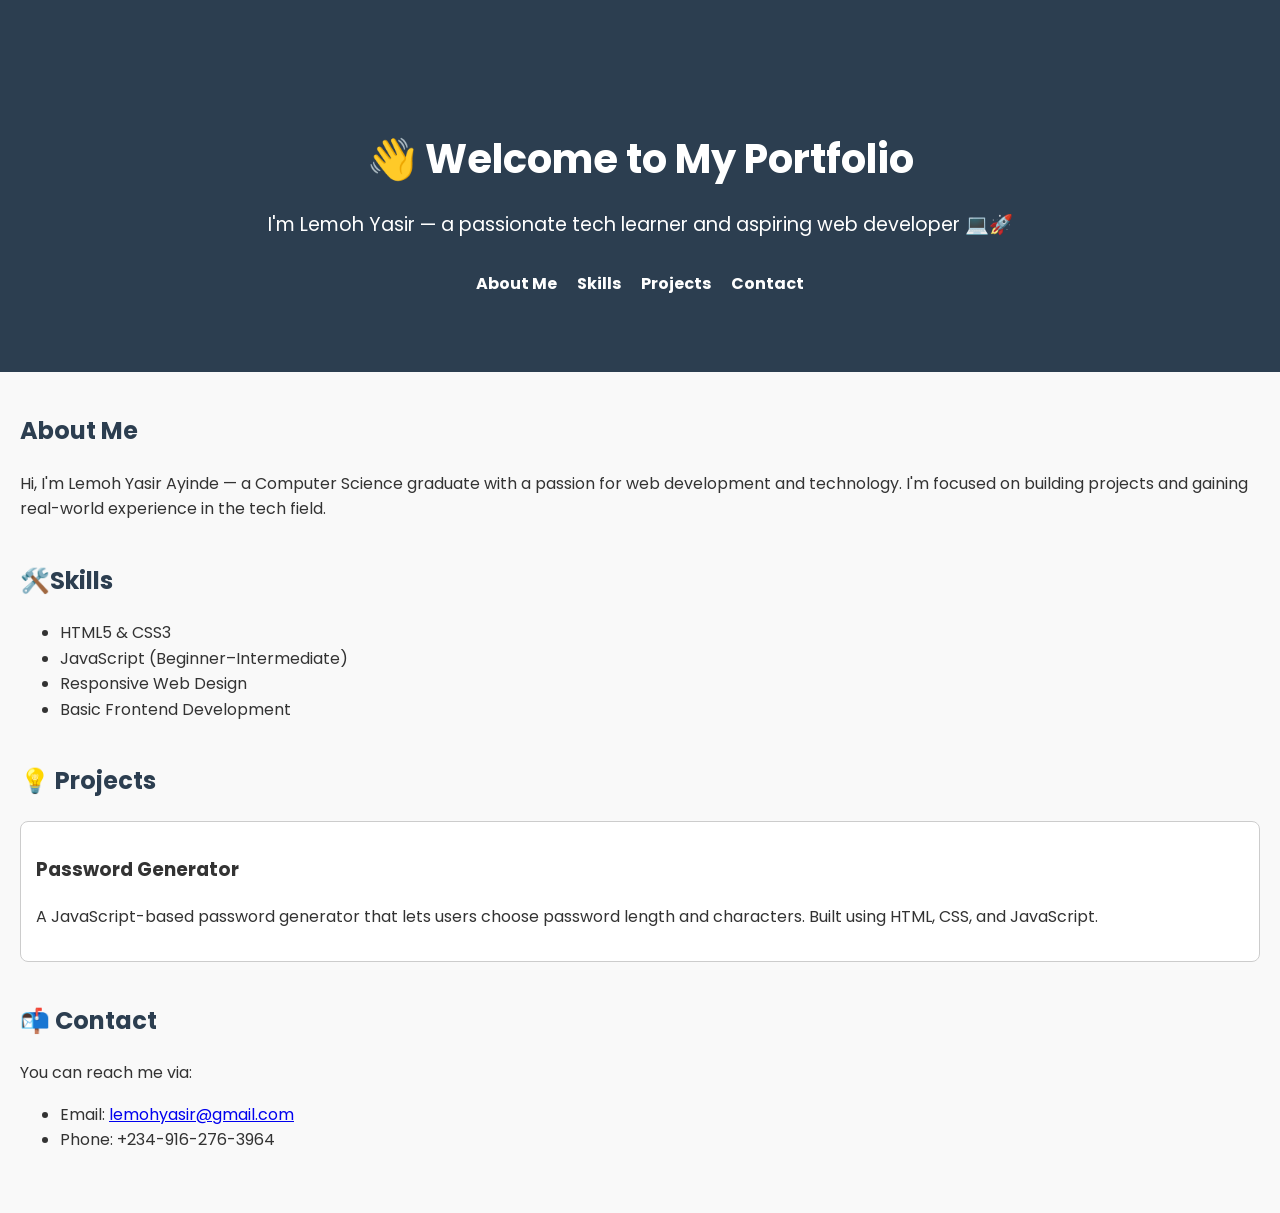
<file: index.html>
<!DOCTYPE html>
<html lang="en">
<head>
  <meta charset="UTF-8">
  <meta name="viewport" content="width=device-width, initial-scale=1.0">
  <title>Yasir's Portfolio</title>
  <link href="https://fonts.googleapis.com/css2?family=Poppins&display=swap" rel="stylesheet">
  <link rel="stylesheet" href="style.css">
</head>
<body>

  <header id="hero">
  <h1>👋 Welcome to My Portfolio</h1>
  <p>I'm Lemoh Yasir — a passionate tech learner and aspiring web developer 💻🚀</p>
  <nav>
    <ul>
      <li><a href="#about">About Me</a></li>
      <li><a href="#skills">Skills</a></li>
      <li><a href="#projects">Projects</a></li>
      <li><a href="#contact">Contact</a></li>
    </ul>
  </nav>
</header>

  <main>
    <section id="about" class="fade-in">
    <h2>About Me</h2>
    <p>Hi, I'm Lemoh Yasir Ayinde — a Computer Science graduate with a passion for web development and technology. I'm focused on building projects and gaining real-world experience in the tech field.</p>
  </section>

  <section id="skills" class="fade-in">
    <h2>🛠️Skills</h2>
    <ul>
      <li>HTML5 & CSS3</li>
      <li>JavaScript (Beginner–Intermediate)</li>
      <li>Responsive Web Design</li>
      <li>Basic Frontend Development</li>
    </ul>
  </section>
  <section id="projects" class="fade-in">
  <h2>💡 Projects</h2>
  <div class="project">
    
    <h3>Password Generator</h3>
    <p>A JavaScript-based password generator that lets users choose password length and characters. Built using HTML, CSS, and JavaScript.</p>
  </div>
</section>
<section id="contact" class="fade-in">
  <h2>📬 Contact</h2>
  <p>You can reach me via:</p>
  <ul>
    <li>Email: <a href="mailto:lemohyasir@gmail.com">lemohyasir@gmail.com</a></li>
    <li>Phone: +234-916-276-3964</li>
  </ul>
</section>

</main>
<a href="#hero" id="backToTop">⬆️ Back to Top</a>

<script>
  window.addEventListener("scroll", function () {
    const backToTop = document.getElementById("backToTop");
    if (window.scrollY > 100) {
      backToTop.style.display = "inline-block";
    } else {
      backToTop.style.display = "none";
    }
  });
</script>

</body>
</html>
</file>
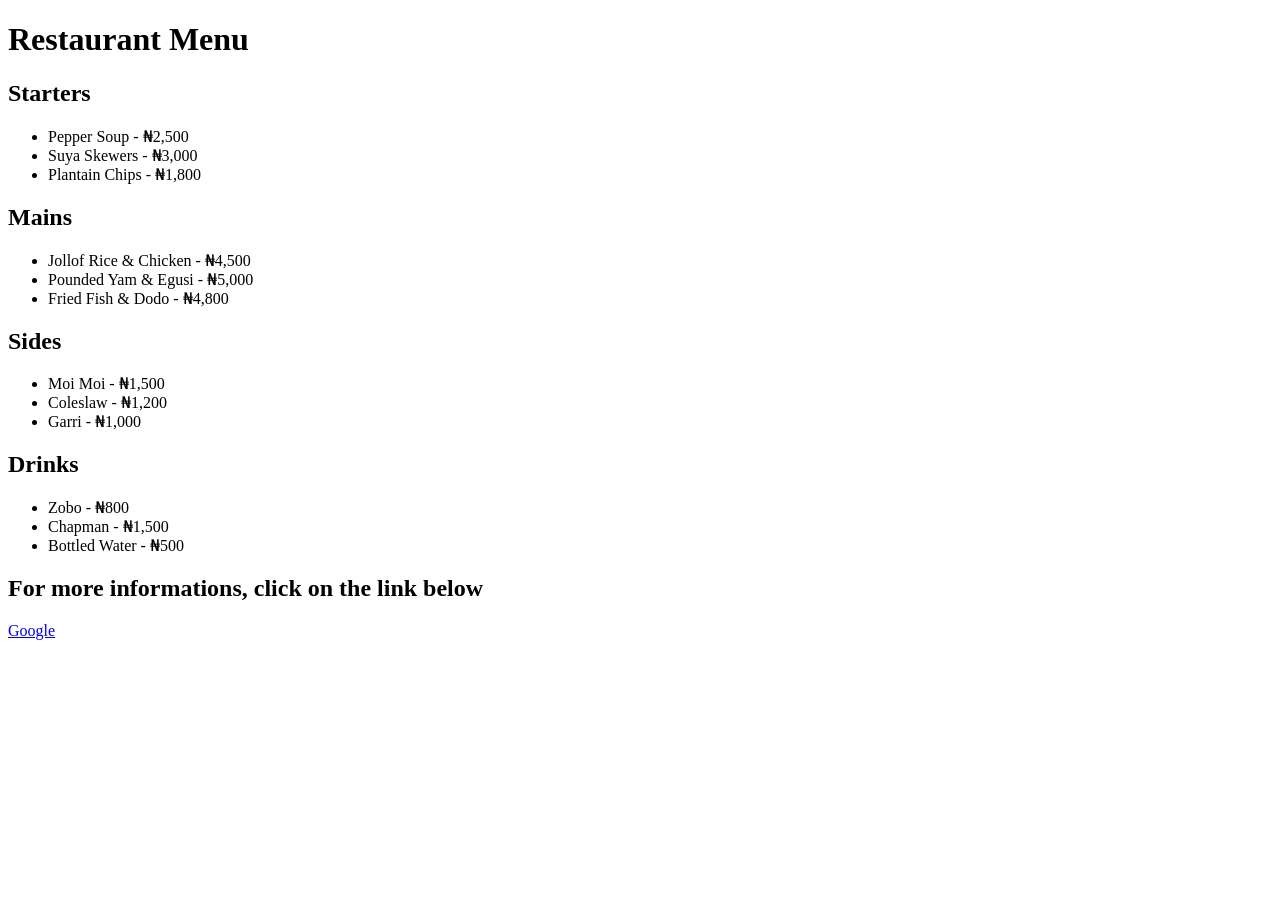
<file: yasir-portfolio/HTML/assign.html>
<!DOCTYPE html>
<html>
  <head>
    <title>Restaurant Menu</title>
  </head>
  <body>
    <h1>Restaurant Menu</h1>

    <h2>Starters</h2>
    <ul>
      <li>Pepper Soup - ₦2,500</li>
      <li>Suya Skewers - ₦3,000</li>
      <li>Plantain Chips - ₦1,800</li>
    </ul>

    <h2>Mains</h2>
    <ul>
      <li>Jollof Rice & Chicken - ₦4,500</li>
      <li>Pounded Yam & Egusi - ₦5,000</li>
      <li>Fried Fish & Dodo - ₦4,800</li>
    </ul>

    <h2>Sides</h2>
    <ul>
      <li>Moi Moi - ₦1,500</li>
      <li>Coleslaw - ₦1,200</li>
      <li>Garri - ₦1,000</li>
    </ul>

    <h2>Drinks</h2>
    <ul>
      <li>Zobo - ₦800</li>
      <li>Chapman - ₦1,500</li>
      <li>Bottled Water - ₦500</li>
    </ul>
    <h2>For more informations, click on the link below</h2>
    <a href="https://www.google.com/">Google</a>
  

 </body>
</html>
</file>
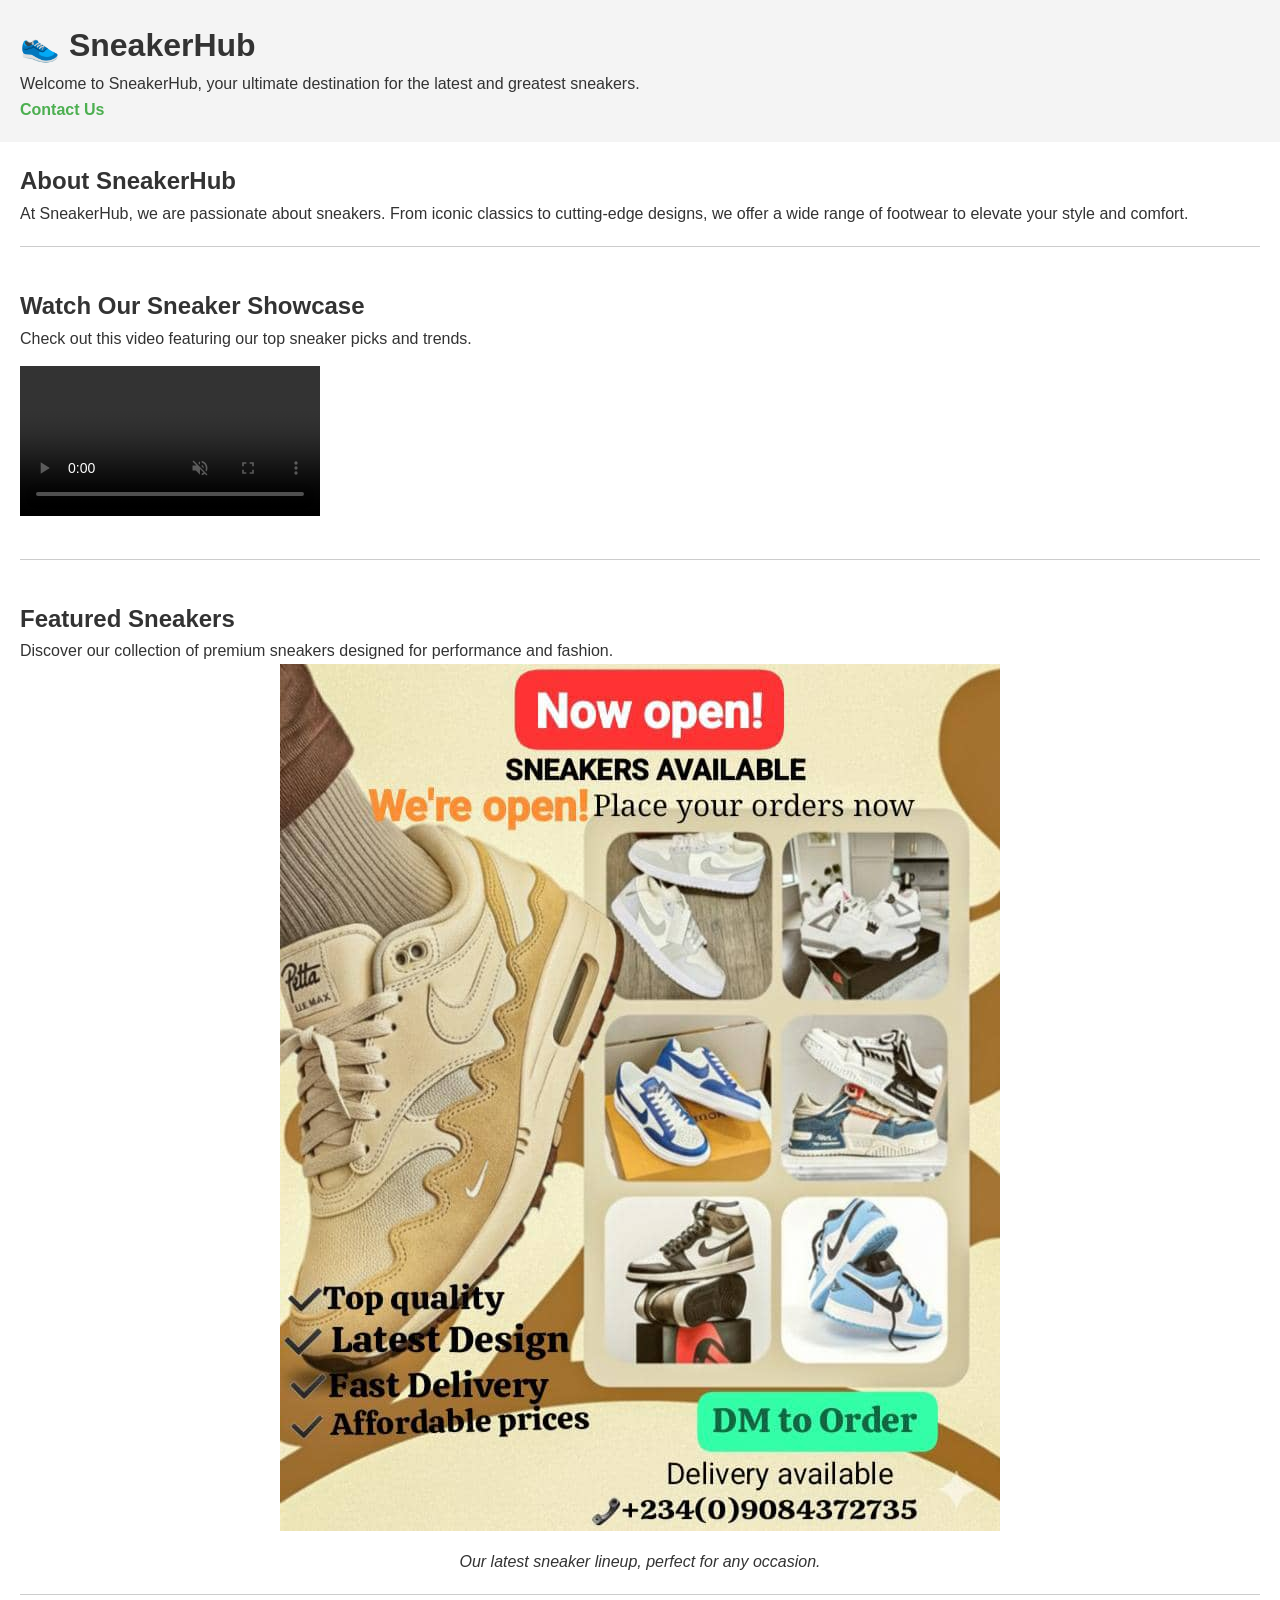
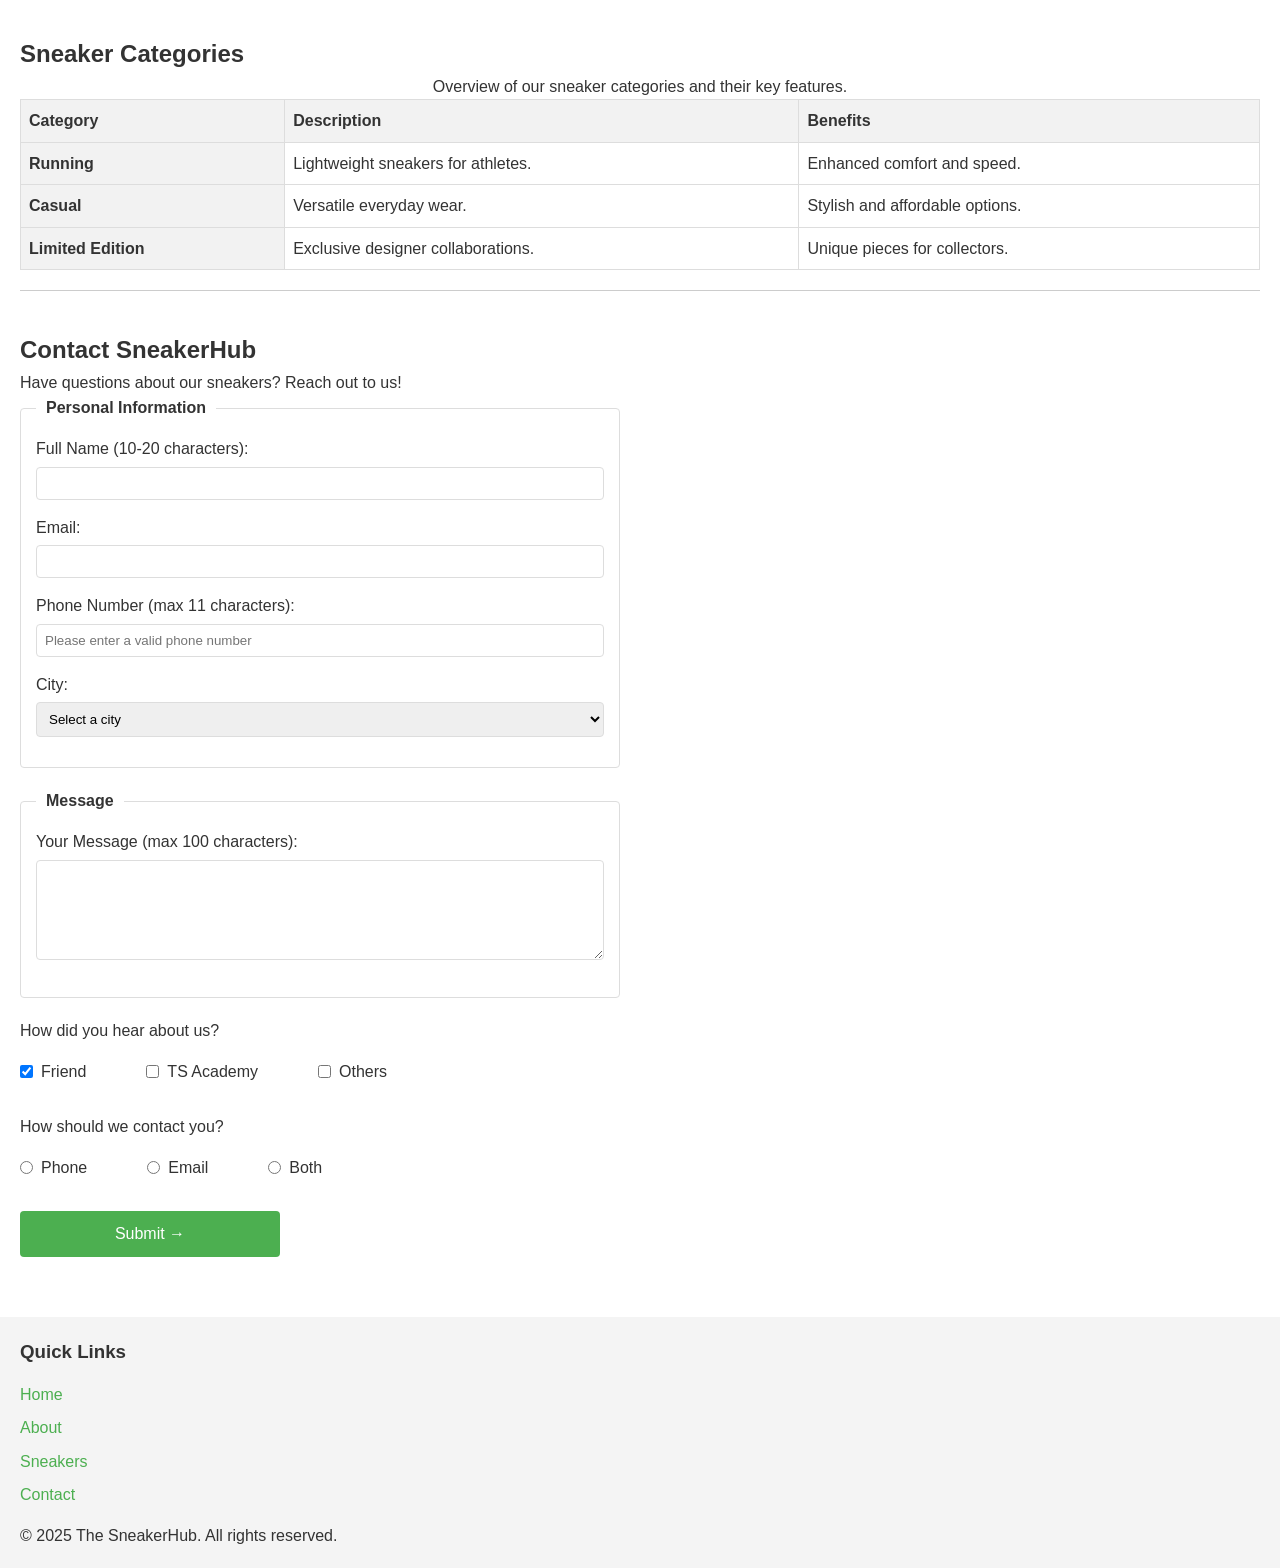
<file: yasir-portfolio/HTML/htmlmilestone.html>
<!DOCTYPE html>
<html lang="en">
<head>
    <meta charset="UTF-8">
    <meta name="viewport" content="width=device-width, initial-scale=1.0">
    <title>HTML Milestone Project Part 1 - Sneakers Theme</title>
    <style>
        /* Global Styles */
        * {
            margin: 0;
            padding: 0;
            box-sizing: border-box;
        }

        body {
            font-family: Arial, sans-serif;
            line-height: 1.6;
            color: #333;
        }

        /* Layout Sections */
        header, main, footer {
            padding: 20px;
        }

        header {
            background-color: #f4f4f4;
        }

        main {
            background-color: #fff;
        }

        footer {
            background-color: #f4f4f4;
        }

        section {
            margin-bottom: 40px;
        }

        hr {
            border: none;
            border-top: 1px solid #ccc;
            margin: 20px 0;
        }

        /* Table Styles */
        table {
            border-collapse: collapse;
            width: 100%;
        }

        th, td {
            border: 1px solid #ddd;
            padding: 8px;
            text-align: left;
        }

        th {
            background-color: #f2f2f2;
        }

        /* Form Styles */
        form {
            max-width: 600px;
        }

        label {
            display: block;
            margin-bottom: 5px;
            cursor: pointer;
        }

        input, select, textarea {
            width: 100%;
            padding: 8px;
            margin-bottom: 15px;
            border: 1px solid #ddd;
            border-radius: 4px;
            font-family: Arial, sans-serif;
        }

        textarea {
            resize: vertical;
            min-height: 100px;
        }

        fieldset {
            border: 1px solid #ddd;
            padding: 15px;
            margin-bottom: 20px;
            border-radius: 4px;
        }

        legend {
            padding: 0 10px;
            font-weight: bold;
        }

        /* Question & Options Styles */
        .question {
            font-size: 16px;
            font-weight: 500;
            margin-bottom: 15px;
        }

        .options {
            display: flex;
            gap: 60px;
            margin-bottom: 30px;
            align-items: center;
        }

        .options label {
            display: flex;
            align-items: center;
            gap: 8px;
            margin-bottom: 0;
        }

        .options input {
            width: auto;
            margin: 0;
        }

        /* Button Styles */
        button {
            width: 260px;
            padding: 14px;
            background-color: #4CAF50;
            color: white;
            border: none;
            border-radius: 4px;
            font-size: 16px;
            font-weight: 500;
            cursor: pointer;
            display: flex;
            justify-content: center;
            align-items: center;
            gap: 10px;
            transition: background-color 0.3s ease;
        }

        button:hover {
            background-color: #45a049;
        }

        /* Figure Styles */
        figure {
            text-align: center;
        }

        figcaption {
            font-style: italic;
            margin-top: 10px;
        }

        /* Video Styles */
        video {
            max-width: 100%;
            height: auto;
            margin: 15px 0;
        }

        /* Footer Links */
        footer ul {
            list-style: none;
            margin: 15px 0;
        }

        footer li {
            margin-bottom: 8px;
        }

        footer a {
            color: #4CAF50;
            text-decoration: none;
        }

        footer a:hover {
            text-decoration: underline;
        }

        header a {
            color: #4CAF50;
            text-decoration: none;
            font-weight: bold;
        }
    </style>
</head>
<body>

    <!-- Header Section -->
    <header class="header-section">
        <h1>👟 SneakerHub</h1>
        <p>Welcome to SneakerHub, your ultimate destination for the latest and greatest sneakers.</p>
        <a href="#contact-form">Contact Us</a>
    </header>

    <!-- Main Content -->
    <main class="main-content">

        <!-- Introduction Section -->
        <section class="intro-section">
            <h2>About SneakerHub</h2>
            <p>At SneakerHub, we are passionate about sneakers. From iconic classics to cutting-edge designs, we offer a wide range of footwear to elevate your style and comfort.</p>
            <hr>
        </section>

        <!-- Video Section -->
        <section class="video-section">
            <h2>Watch Our Sneaker Showcase</h2>
            <p>Check out this video featuring our top sneaker picks and trends.</p>
            <video controls autoplay muted loop>
                <source src="Sneakers.mp4" type="video/mp4">
                Your browser does not support the video tag.
            </video>
            <hr>
        </section>

        <!-- Image Section -->
        <section class="image-section">
            <h2>Featured Sneakers</h2>
            <p>Discover our collection of premium sneakers designed for performance and fashion.</p>
            <figure>
                <img src="The Sneakers hub.jpg" alt="A display of stylish sneakers in various colors" style="max-width: 100%; height: auto;">
                <figcaption>Our latest sneaker lineup, perfect for any occasion.</figcaption>
            </figure>
            <hr>
        </section>

        <!-- Table Section -->
        <section class="table-section">
            <h2>Sneaker Categories</h2>
            <table>
                <caption>Overview of our sneaker categories and their key features.</caption>
                <thead>
                    <tr>
                        <th scope="col">Category</th>
                        <th scope="col">Description</th>
                        <th scope="col">Benefits</th>
                    </tr>
                </thead>
                <tbody>
                    <tr>
                        <th scope="row">Running</th>
                        <td>Lightweight sneakers for athletes.</td>
                        <td>Enhanced comfort and speed.</td>
                    </tr>
                    <tr>
                        <th scope="row">Casual</th>
                        <td>Versatile everyday wear.</td>
                        <td>Stylish and affordable options.</td>
                    </tr>
                    <tr>
                        <th scope="row">Limited Edition</th>
                        <td>Exclusive designer collaborations.</td>
                        <td>Unique pieces for collectors.</td>
                    </tr>
                </tbody>
            </table>
            <hr>
        </section>

        <!-- Contact Form Section -->
        <section id="contact-form" class="form-section">
            <h2>Contact SneakerHub</h2>
            <p>Have questions about our sneakers? Reach out to us!</p>
            
            <form action="#" method="post" target="_blank">
                
                <fieldset>
                    <legend>Personal Information</legend>
                    
                    <label for="name">Full Name (10-20 characters):</label>
                    <input type="text" id="name" name="name" required minlength="10" maxlength="20">

                    <label for="email">Email:</label>
                    <input type="email" id="email" name="email" required>

                    <label for="phone">Phone Number (max 11 characters):</label>
                    <input type="tel" id="phone" name="phone" required maxlength="11" placeholder="Please enter a valid phone number">

                    <label for="city">City:</label>
                    <select id="city" name="city" required>
                        <option value="">Select a city</option>
                        <option value="Ikorodu">Ikorodu</option>
                        <option value="Lagos Island">Lagos Island</option>
                        <option value="Ikeja">Ikeja</option>
                        <option value="Epe">Epe</option>
                        <option value="Maryland">Maryland</option>
                        <option value="Ebute Metta">Ebute Metta</option>
                        <option value="Surulere">Surulere</option>
                        <option value="Ajegunle">Ajegunle</option>
                        <option value="Lekki">Lekki</option>
                        <option value="Victoria Island">Victoria Island</option>
                    </select>
                </fieldset>

                <!-- Message Fieldset -->
                <fieldset>
                    <legend>Message</legend>
                    <label for="message">Your Message (max 100 characters):</label>
                    <textarea id="message" name="message" required maxlength="100"></textarea>
                </fieldset>

                <!-- How Did You Hear About Us -->
                <p class="question">How did you hear about us?</p>
                <div class="options">
                    <label>
                        <input type="checkbox" name="source" value="Friend" checked>
                        Friend
                    </label>
                    <label>
                        <input type="checkbox" name="source" value="TS Academy">
                        TS Academy
                    </label>
                    <label>
                        <input type="checkbox" name="source" value="Others">
                        Others
                    </label>
                </div>

                <!-- Preferred Contact Method -->
                <p class="question">How should we contact you?</p>
                <div class="options">
                    <label>
                        <input type="radio" name="contact" value="Phone" required>
                        Phone
                    </label>
                    <label>
                        <input type="radio" name="contact" value="Email">
                        Email
                    </label>
                    <label>
                        <input type="radio" name="contact" value="Both">
                        Both
                    </label>
                </div>

                <!-- Submit Button -->
                <button type="submit">Submit →</button>
            </form>
        </section>
    </main>

    <!-- Footer Section -->
    <footer class="footer-section">
        <h3>Quick Links</h3>
        <ul>
            <li><a href="#">Home</a></li>
            <li><a href="#">About</a></li>
            <li><a href="#">Sneakers</a></li>
            <li><a href="#">Contact</a></li>
        </ul>
        <p>&copy; 2025 The SneakerHub. All rights reserved.</p>
    </footer>

</body>
</html>
</file>
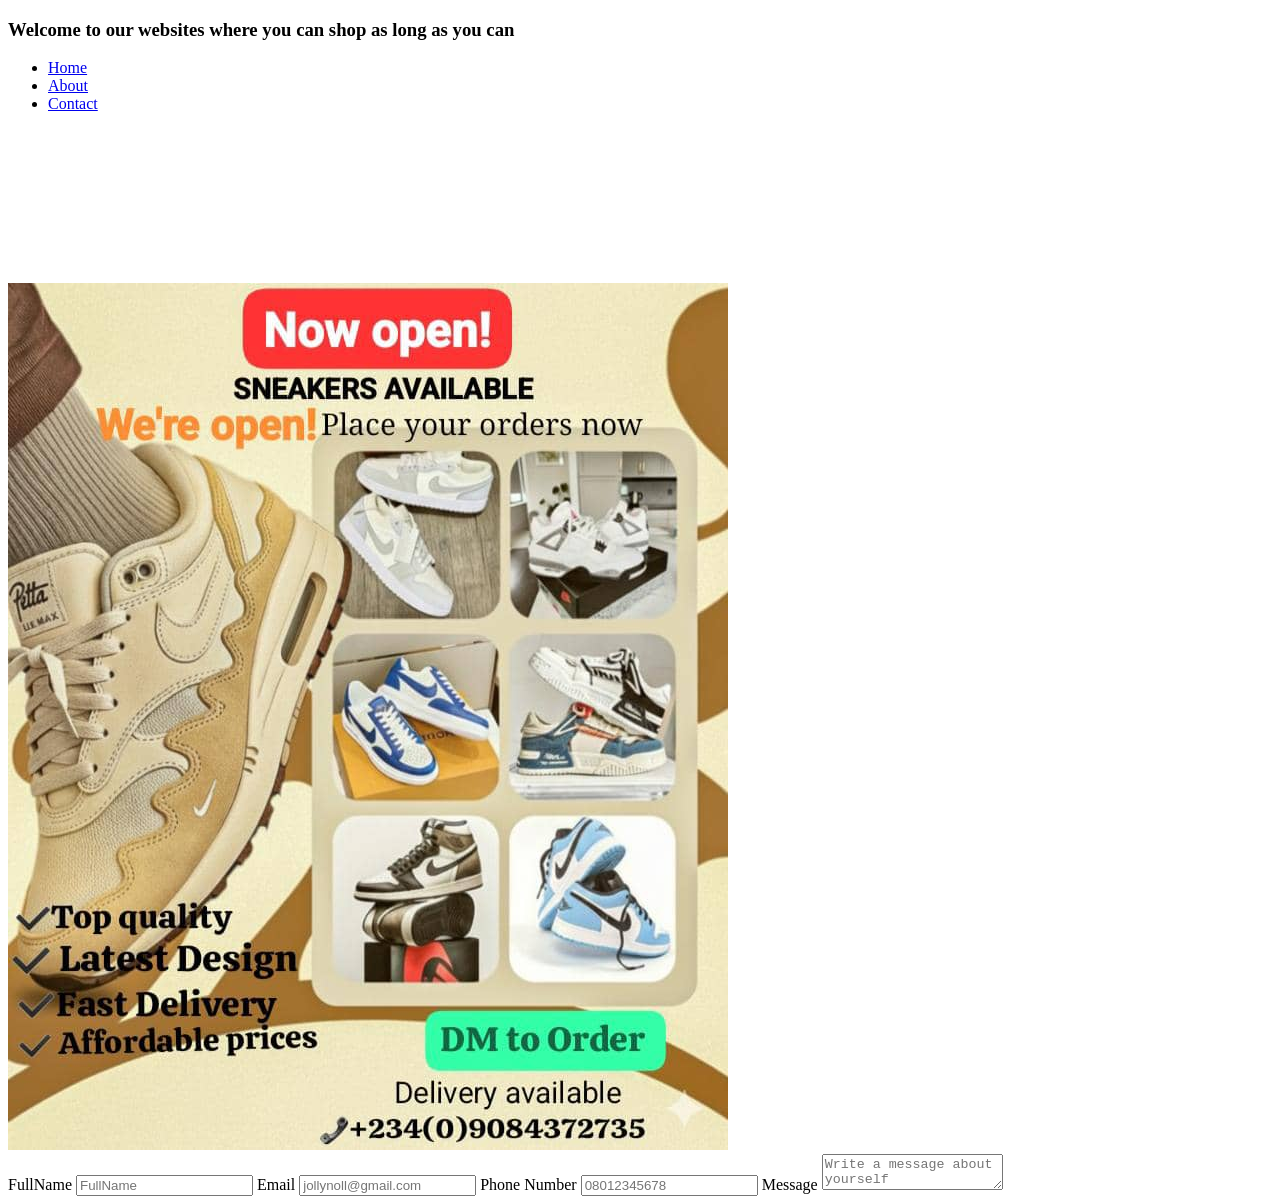
<file: yasir-portfolio/HTML/just.html>
<!DOCTYPE html>
<html lang="en">
<head>
    <meta charset="UTF-8">
    <meta name="viewport" content="width=device-width, initial-scale=1.0">
    <title>Document</title>
</head>
<body>
    <header>
       <h3>Welcome to our websites where you can shop as long as you can</h3> 
    </header>
    <nav>
        <ul>
            <li><a href="#">Home</a></li>
            <li><a href="#">About</a></li>
            <li><a href="#">Contact</a></li>

        </ul>
    </nav>
     <section class="vid">
        <video src="Sneakers.mp4" >These are samples</video>
     </section>
     <section>
        <img src="The Sneakers hub.jpg" alt="Photo">
     </section>
     <section>
        <form action="#">
            <label for="name">FullName</label>
            <input type="text" placeholder="FullName" minlength="10" maxlength="20">

            <label for="email">Email</label>
            <input type="text" placeholder="jollynoll@gmail.com">

            <label for="Number">Phone Number</label>
            <input type="number" placeholder="08012345678" minlength="11" maxlength="11">

            <label for="About">Message</label>
            <textarea name="message" id="" placeholder="Write a message about yourself"></textarea>
        </form>
     </section>
     
</body>
</html>
</file>
<file: style.css>
html {
  scroll-behavior: smooth;
}
body {
  font-family: 'Poppins', sans-serif;
  line-height: 1.6;
  margin: 0;
  padding: 0;
  background-color: #f9f9f9;
  color: #333;
}


header#hero {
  background-color: #2c3e50;
  color: white;
  text-align: center;
  padding: 100px 20px 60px;
}

header#hero h1 {
  font-size: 2.5rem;
  margin-bottom: 10px;
}

header#hero p {
  font-size: 1.2rem;
  margin-bottom: 30px;
}

nav ul {
  list-style: none;
  padding: 0;
  display: flex;
  justify-content: center;
  gap: 20px;
  flex-wrap: wrap;
}

nav a {
  color: white;
  text-decoration: none;
  font-weight: bold;
}


nav ul {
  list-style: none;
  padding: 0;
  display: flex;
  justify-content: center;
  gap: 20px;
  margin-top: 10px;
}

nav a {
  color: #fff;
  text-decoration: none;
}

nav a:hover {
  text-decoration: underline;
  color: #f1c40f;
}

main {
  padding: 20px;
}

section {
  margin-bottom: 40px;
}

h2 {
  color: #2c3e50;
}

.project {
  background-color: #fff;
  padding: 15px;
  border: 1px solid #ccc;
  border-radius: 8px;
}

.fade-in {
  opacity: 0;
  transform: translateY(20px);
  animation: fadeIn 1s ease-in-out forwards;
}

@keyframes fadeIn {
  to {
    opacity: 1;
    transform: translateY(0);
  }
}

/* Responsive */
@media (max-width: 600px) {
  nav ul {
    flex-direction: column;
    gap: 10px;
  }

  header#hero {
    padding: 60px 10px;
  }

  h1 {
    font-size: 1.8rem;
  }

  p {
    font-size: 1rem;
  }

  section {
    padding: 0 10px;
  }
}

#backToTop {
  position: fixed;
  bottom: 20px;
  right: 20px;
  background-color: #2c3e50;
  color: white;
  padding: 10px 15px;
  border-radius: 50px;
  text-decoration: none;
  font-size: 14px;
  display: none;
  z-index: 1000;
}

/* Show the button when scrolled down */
body.scrolled #backToTop {
  display: inline-block;
}
</file>
